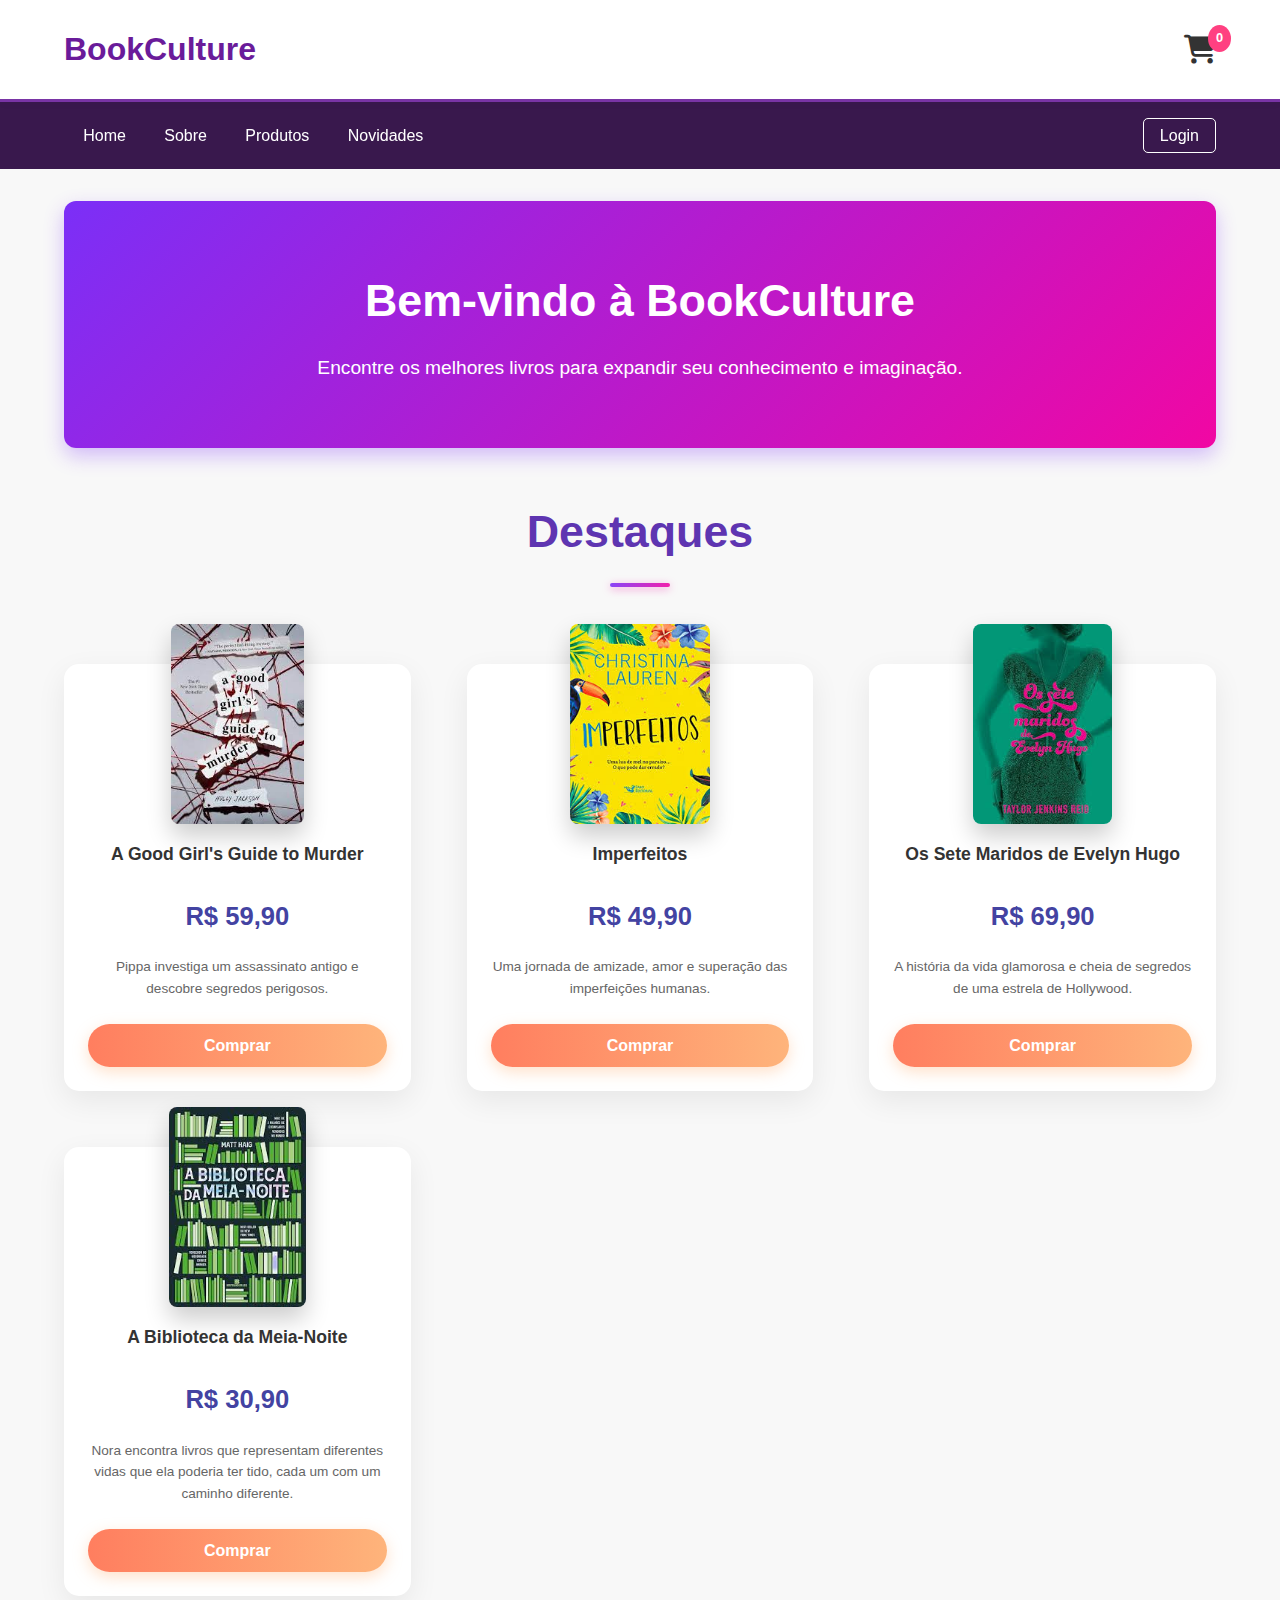
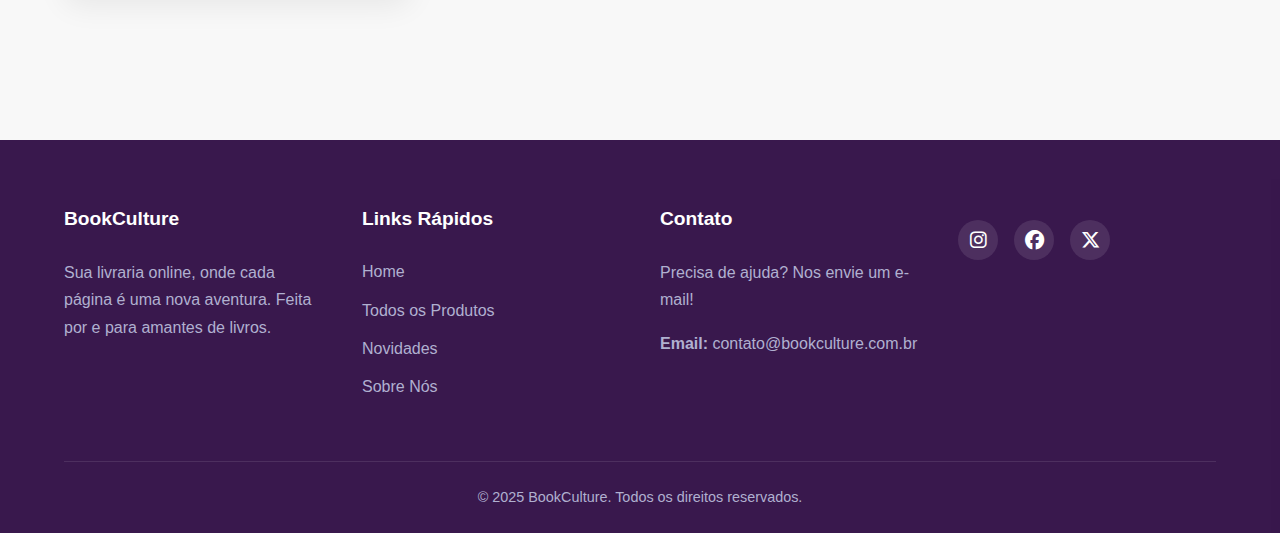
<file: index.html>
<!DOCTYPE html>
<html lang="pt-br">
  <head>
    <meta charset="UTF-8" />
    <meta name="viewport" content="width=device-width, initial-scale=1.0" />
    <title>BookCulture</title>
    <link rel="stylesheet" href="styles/style.css" />
    <link rel="stylesheet" href="styles/media-queries.css" />
    <link
      rel="stylesheet"
      href="https://cdnjs.cloudflare.com/ajax/libs/font-awesome/6.5.2/css/all.min.css"
    />
  </head>
  <body>
    <header class="site-header">
      <h1 class="logo">BookCulture</h1>
      <a href="carrinho.html" class="cart-button">
        <i class="fa-solid fa-cart-shopping"></i>
        <span id="cart-count">0</span>
      </a>
    </header>

    <nav class="main-nav">
      <ul class="nav-menu">
        <li><a href="index.html">Home</a></li>
        <li><a href="sobre.html">Sobre</a></li>
        <li><a href="produtos.html">Produtos</a></li>
        <li><a href="novidade.html">Novidades</a></li>
      </ul>
      <div class="login-link">
        <a href="login.html">Login</a>
      </div>
      <button class="hamburger-menu" aria-label="Abrir menu">
        <i class="fa-solid fa-bars"></i>
      </button>
    </nav>

    <main class="main-content">
      <section class="banner-section">
        <h2>Bem-vindo à BookCulture</h2>
        <p>
          Encontre os melhores livros para expandir seu conhecimento e
          imaginação.
        </p>
      </section>

      <section class="product-showcase">
        <h2 class="section-title">Destaques</h2>
        <div class="product-grid">
          <div class="product-card">
            <img
              src="img/produto 6.jpeg"
              alt="A Good Girl's Guide to Murder"
              class="product-image"
            />
            <div class="product-info">
              <h3 class="product-title">A Good Girl's Guide to Murder</h3>
              <p class="product-price">R$ 59,90</p>
              <p class="product-description">
                Pippa investiga um assassinato antigo e descobre segredos
                perigosos.
              </p>
              <button class="buy-button">Comprar</button>
            </div>
          </div>

          <div class="product-card">
            <img
              src="img/produto 7.jpeg"
              alt="Imperfeitos"
              class="product-image"
            />
            <div class="product-info">
              <h3 class="product-title">Imperfeitos</h3>
              <p class="product-price">R$ 49,90</p>
              <p class="product-description">
                Uma jornada de amizade, amor e superação das imperfeições
                humanas.
              </p>
              <button class="buy-button">Comprar</button>
            </div>
          </div>

          <div class="product-card">
            <img
              src="img/produto 8.jpeg"
              alt="Os Sete Maridos de Evelyn Hugo"
              class="product-image"
            />
            <div class="product-info">
              <h3 class="product-title">Os Sete Maridos de Evelyn Hugo</h3>
              <p class="product-price">R$ 69,90</p>
              <p class="product-description">
                A história da vida glamorosa e cheia de segredos de uma estrela
                de Hollywood.
              </p>
              <button class="buy-button">Comprar</button>
            </div>
          </div>
          <div class="product-card">
            <img
              src="img/produto 5.jpeg"
              alt="Os Sete Maridos de Evelyn Hugo"
              class="product-image"
            />
            <div class="product-info">
              <h3 class="product-title">A Biblioteca da Meia-Noite</h3>
              <p class="product-price">R$ 30,90</p>
              <p class="product-description">
                Nora encontra livros que representam diferentes vidas que ela
                poderia ter tido, cada um com um caminho diferente.
              </p>
              <button class="buy-button">Comprar</button>
            </div>
          </div>
        </div>
      </section>
    </main>
    <footer class="site-footer">
      <div class="footer-content">
        <div class="footer-column">
          <h4 class="footer-title">BookCulture</h4>
          <p>
            Sua livraria online, onde cada página é uma nova aventura. Feita por
            e para amantes de livros.
          </p>
        </div>

        <div class="footer-column">
          <h4 class="footer-title">Links Rápidos</h4>
          <ul class="footer-links">
            <li><a href="index.html">Home</a></li>
            <li><a href="produtos.html">Todos os Produtos</a></li>
            <li><a href="novidade.html">Novidades</a></li>
            <li><a href="sobre.html">Sobre Nós</a></li>
          </ul>
        </div>

        <div class="footer-column">
          <h4 class="footer-title">Contato</h4>
          <p>Precisa de ajuda? Nos envie um e-mail!</p>
          <p><strong>Email:</strong> contato@bookculture.com.br</p>
        </div>

        <div class="footer-column">
          <div class="social-links">
            <a href="#" aria-label="Instagram"
              ><i class="fa-brands fa-instagram"></i
            ></a>
            <a href="#" aria-label="Facebook"
              ><i class="fa-brands fa-facebook"></i
            ></a>
            <a href="#" aria-label="Twitter"
              ><i class="fa-brands fa-x-twitter"></i
            ></a>
          </div>
        </div>
      </div>

      <div class="footer-bottom">
        <p>© 2025 BookCulture. Todos os direitos reservados.</p>
      </div>
    </footer>
    <script src="js/script.js"></script>
  </body>
</html>
</file>
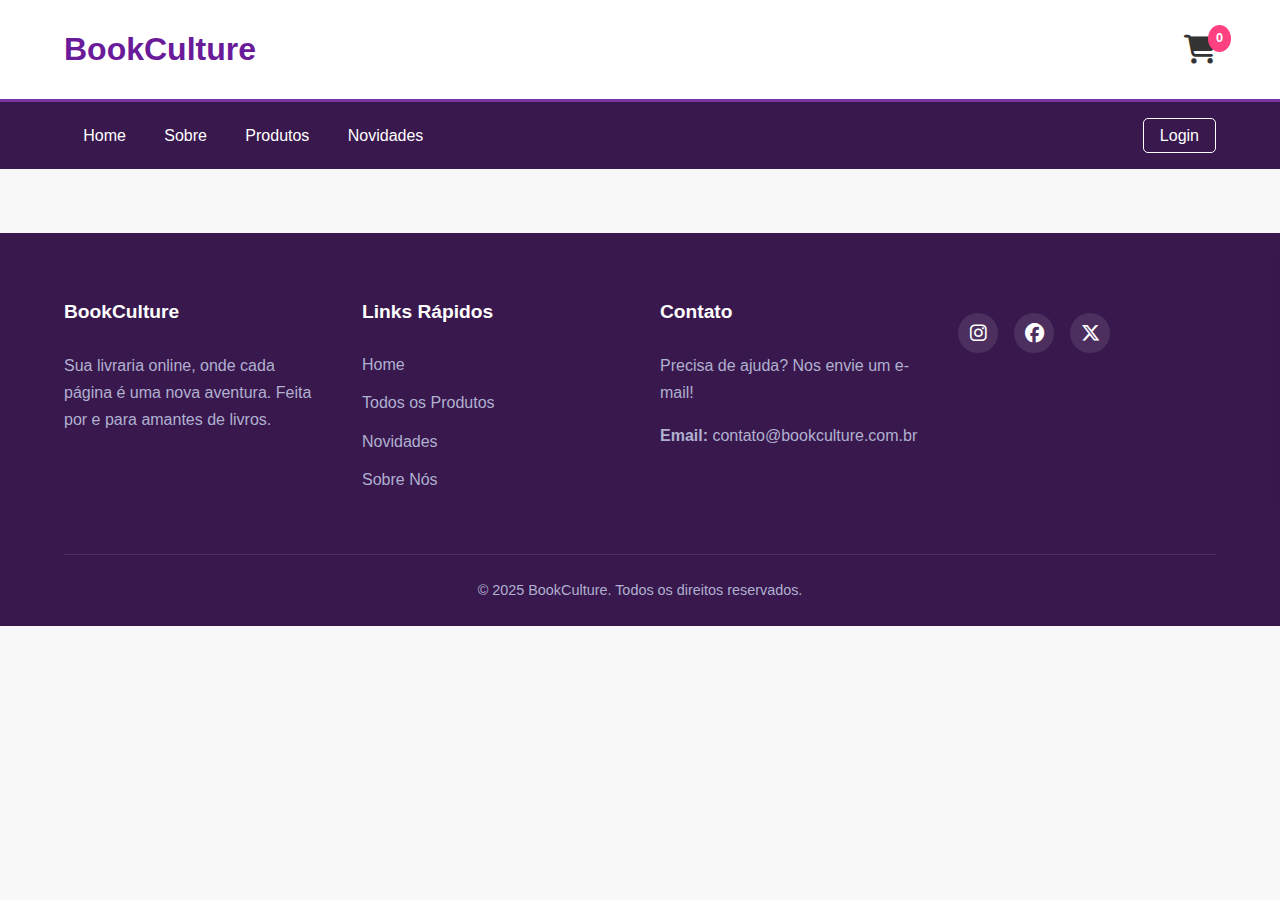
<file: carrinho.html>
<!DOCTYPE html>
<html lang="pt-br">
  <head>
    <meta charset="UTF-8" />
    <meta name="viewport" content="width=device-width, initial-scale=1.0" />
    <title>BookCulture</title>
    <link rel="stylesheet" href="styles/style.css" />
    <link rel="stylesheet" href="styles/media-queries.css" />
    <link
      rel="stylesheet"
      href="https://cdnjs.cloudflare.com/ajax/libs/font-awesome/6.5.2/css/all.min.css"
    />
  </head>
  <body>
    <header class="site-header">
      <h1 class="logo">BookCulture</h1>
      <a href="carrinho.html" class="cart-button">
        <i class="fa-solid fa-cart-shopping"></i>
        <span id="cart-count">0</span>
      </a>
    </header>

    <nav class="main-nav">
      <ul class="nav-menu">
        <li><a href="index.html">Home</a></li>
        <li><a href="sobre.html">Sobre</a></li>
        <li><a href="produtos.html">Produtos</a></li>
        <li><a href="novidade.html">Novidades</a></li>
      </ul>
      <div class="login-link">
        <a href="login.html">Login</a>
      </div>
      <button class="hamburger-menu" aria-label="Abrir menu">
        <i class="fa-solid fa-bars"></i>
      </button>
    </nav>

    <footer class="site-footer">
      <div class="footer-content">
        <div class="footer-column">
          <h4 class="footer-title">BookCulture</h4>
          <p>
            Sua livraria online, onde cada página é uma nova aventura. Feita por
            e para amantes de livros.
          </p>
        </div>

        <div class="footer-column">
          <h4 class="footer-title">Links Rápidos</h4>
          <ul class="footer-links">
            <li><a href="index.html">Home</a></li>
            <li><a href="produtos.html">Todos os Produtos</a></li>
            <li><a href="novidade.html">Novidades</a></li>
            <li><a href="sobre.html">Sobre Nós</a></li>
          </ul>
        </div>

        <div class="footer-column">
          <h4 class="footer-title">Contato</h4>
          <p>Precisa de ajuda? Nos envie um e-mail!</p>
          <p><strong>Email:</strong> contato@bookculture.com.br</p>
        </div>

        <div class="footer-column">
          <div class="social-links">
            <a href="#" aria-label="Instagram"
              ><i class="fa-brands fa-instagram"></i
            ></a>
            <a href="#" aria-label="Facebook"
              ><i class="fa-brands fa-facebook"></i
            ></a>
            <a href="#" aria-label="Twitter"
              ><i class="fa-brands fa-x-twitter"></i
            ></a>
          </div>
        </div>
      </div>

      <div class="footer-bottom">
        <p>© 2025 BookCulture. Todos os direitos reservados.</p>
      </div>
    </footer>
    <script src="js/script.js"></script>
  </body>
</html>
</file>
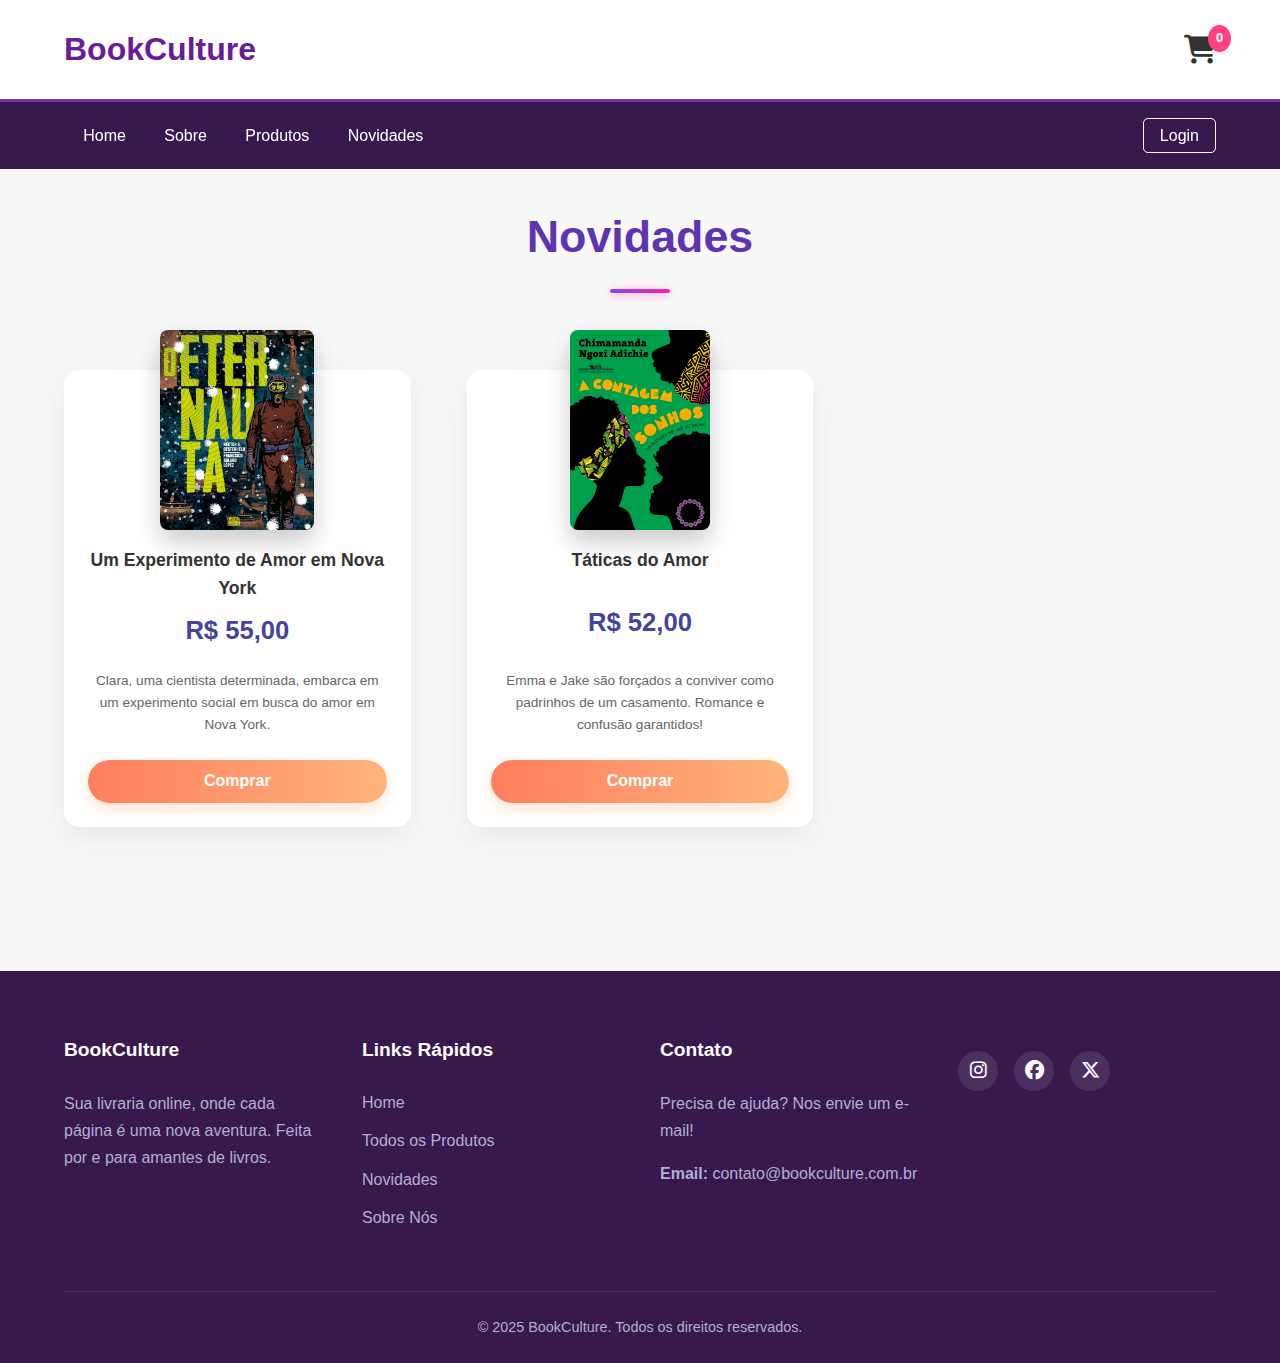
<file: novidade.html>
<!DOCTYPE html>
<html lang="pt-br">
  <head>
    <meta charset="UTF-8" />
    <meta http-equiv="X-UA-Compatible" content="IE=edge" />
    <meta name="viewport" content="width=device-width, initial-scale=1.0" />
    <title>BookCulture</title>
    <link rel="stylesheet" href="styles/style.css" />
    <link rel="stylesheet" href="styles/media-queries.css" />
    <link
      rel="stylesheet"
      href="https://cdnjs.cloudflare.com/ajax/libs/font-awesome/6.5.2/css/all.min.css"
    />
  </head>
  <body>
    <header class="site-header">
      <h1 class="logo">BookCulture</h1>
      <a href="carrinho.html" class="cart-button">
        <i class="fa-solid fa-cart-shopping"></i>
        <span id="cart-count">0</span>
      </a>
    </header>

    <nav class="main-nav">
      <ul class="nav-menu">
        <li><a href="index.html">Home</a></li>
        <li><a href="sobre.html">Sobre</a></li>
        <li><a href="produtos.html">Produtos</a></li>
        <li><a href="novidade.html">Novidades</a></li>
      </ul>
      <div class="login-link">
        <a href="login.html">Login</a>
      </div>
      <button class="hamburger-menu" aria-label="Abrir menu">
        <i class="fa-solid fa-bars"></i>
      </button>
    </nav>

    <main class="main-content">
      <h2 class="section-title">Novidades</h2>

      <section class="product-showcase">
        <div class="product-grid">
          <div class="product-card">
            <img
              src="img/produto12.jpg"
              alt="Um Experimento de Amor em Nova York"
              class="product-image"
            />
            <div class="product-info">
              <h3 class="product-title">Um Experimento de Amor em Nova York</h3>
              <p class="product-price">R$ 55,00</p>
              <p class="product-description">
                Clara, uma cientista determinada, embarca em um experimento
                social em busca do amor em Nova York.
              </p>
              <button class="buy-button">Comprar</button>
            </div>
          </div>

          <div class="product-card">
            <img
              src="img/produto 10.jpg"
              alt="Táticas do Amor"
              class="product-image"
            />
            <div class="product-info">
              <h3 class="product-title">Táticas do Amor</h3>
              <p class="product-price">R$ 52,00</p>
              <p class="product-description">
                Emma e Jake são forçados a conviver como padrinhos de um
                casamento. Romance e confusão garantidos!
              </p>
              <button class="buy-button">Comprar</button>
            </div>
          </div>
        </div>
      </section>
    </main>
    <footer class="site-footer">
      <div class="footer-content">
        <div class="footer-column">
          <h4 class="footer-title">BookCulture</h4>
          <p>
            Sua livraria online, onde cada página é uma nova aventura. Feita por
            e para amantes de livros.
          </p>
        </div>

        <div class="footer-column">
          <h4 class="footer-title">Links Rápidos</h4>
          <ul class="footer-links">
            <li><a href="index.html">Home</a></li>
            <li><a href="produtos.html">Todos os Produtos</a></li>
            <li><a href="novidade.html">Novidades</a></li>
            <li><a href="sobre.html">Sobre Nós</a></li>
          </ul>
        </div>

        <div class="footer-column">
          <h4 class="footer-title">Contato</h4>
          <p>Precisa de ajuda? Nos envie um e-mail!</p>
          <p><strong>Email:</strong> contato@bookculture.com.br</p>
        </div>

        <div class="footer-column">
          <div class="social-links">
            <a href="#" aria-label="Instagram"
              ><i class="fa-brands fa-instagram"></i
            ></a>
            <a href="#" aria-label="Facebook"
              ><i class="fa-brands fa-facebook"></i
            ></a>
            <a href="#" aria-label="Twitter"
              ><i class="fa-brands fa-x-twitter"></i
            ></a>
          </div>
        </div>
      </div>

      <div class="footer-bottom">
        <p>© 2025 BookCulture. Todos os direitos reservados.</p>
      </div>
    </footer>
    <script src="js/script.js"></script>
  </body>
</html>
</file>
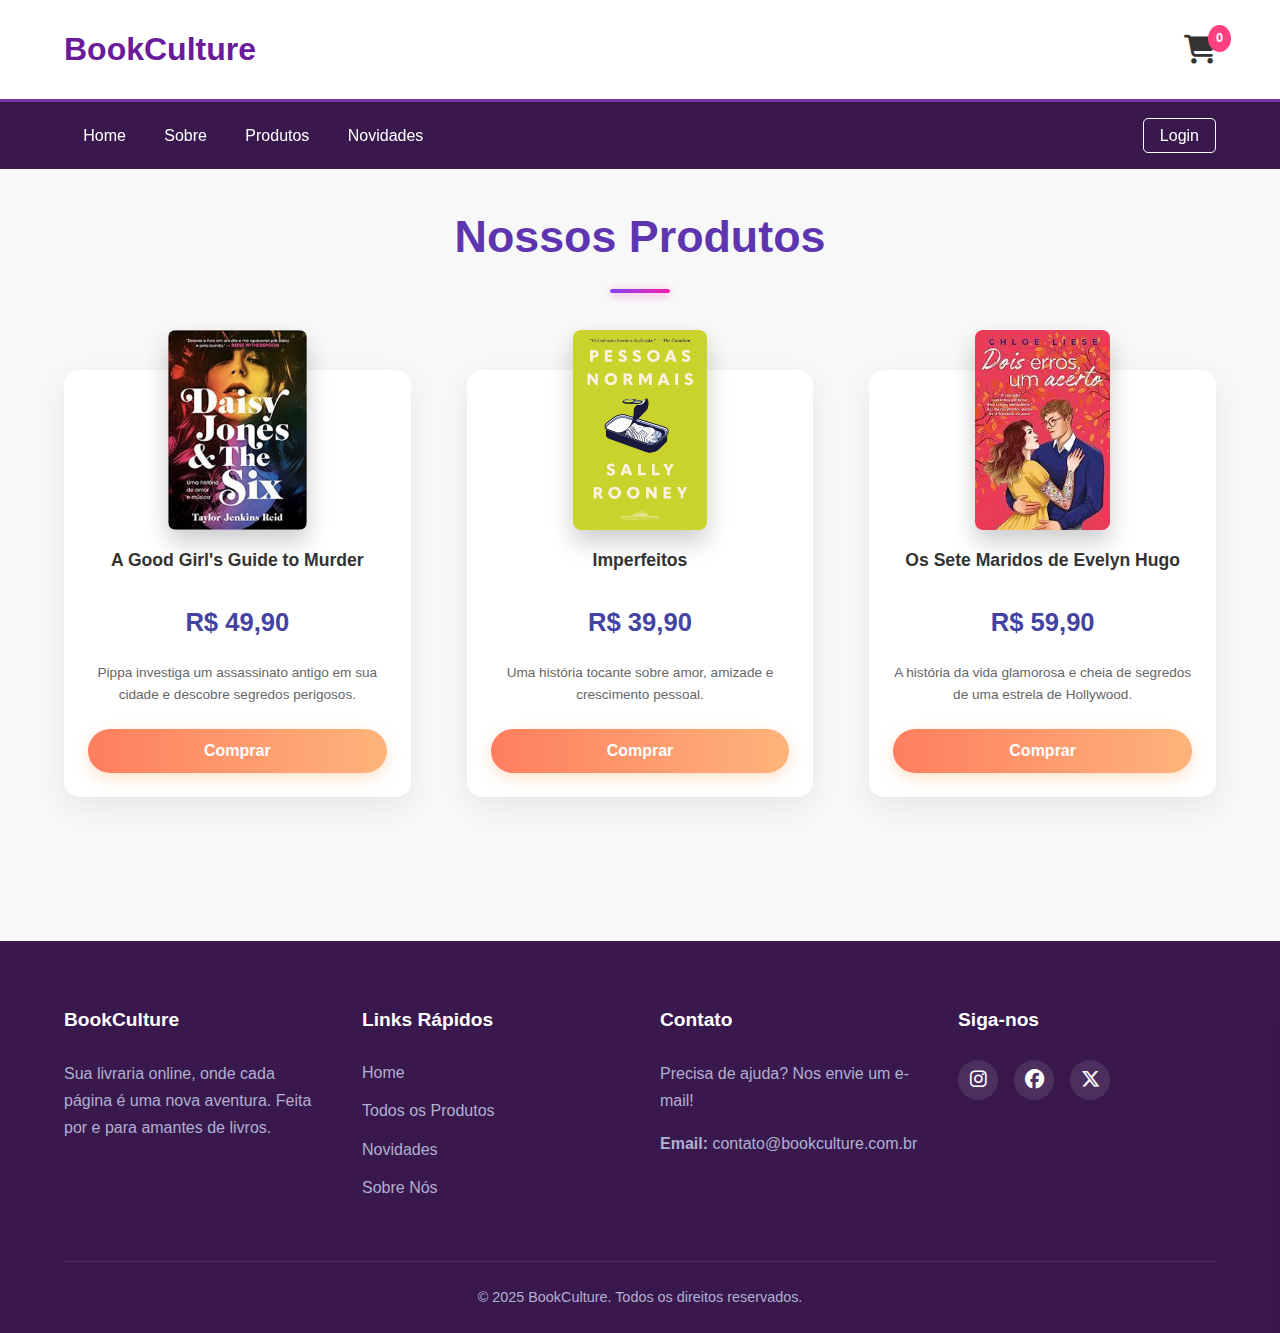
<file: produtos.html>
<!DOCTYPE html>
<html lang="pt-br">
  <head>
    <meta charset="UTF-8" />
    <meta http-equiv="X-UA-Compatible" content="IE=edge" />
    <meta name="viewport" content="width=device-width, initial-scale=1.0" />
    <title>Produtos - BookCulture</title>

    <link rel="stylesheet" href="styles/style.css" />
    <link rel="stylesheet" href="styles/media-queries.css" />
    <link
      rel="stylesheet"
      href="https://cdnjs.cloudflare.com/ajax/libs/font-awesome/6.5.2/css/all.min.css"
    />
  </head>

  <body>
    <header class="site-header">
      <h1 class="logo">BookCulture</h1>
      <a href="carrinho.html" class="cart-button">
        <i class="fa-solid fa-cart-shopping"></i>
        <span id="cart-count">0</span>
      </a>
    </header>

    <nav class="main-nav">
      <ul class="nav-menu">
        <li><a href="index.html">Home</a></li>
        <li><a href="sobre.html">Sobre</a></li>
        <li><a href="produtos.html">Produtos</a></li>
        <li><a href="novidade.html">Novidades</a></li>
      </ul>
      <div class="login-link">
        <a href="login.html">Login</a>
      </div>
      <button class="hamburger-menu" aria-label="Abrir menu">
        <i class="fa-solid fa-bars"></i>
      </button>
    </nav>

    <main class="main-content">
      <section class="product-showcase">
        <h2 class="section-title">Nossos Produtos</h2>

        <div class="product-grid">
          <div class="product-card">
            <img
              src="img/produto 1.jpg"
              alt="A Good Girl's Guide to Murder"
              class="product-image"
            />
            <div class="product-info">
              <h3 class="product-title">A Good Girl's Guide to Murder</h3>
              <p class="product-price">R$ 49,90</p>
              <p class="product-description">
                Pippa investiga um assassinato antigo em sua cidade e descobre
                segredos perigosos.
              </p>
              <button class="buy-button">Comprar</button>
            </div>
          </div>

          <div class="product-card">
            <img
              src="img/produto 2.jpg"
              alt="Imperfeitos"
              class="product-image"
            />
            <div class="product-info">
              <h3 class="product-title">Imperfeitos</h3>
              <p class="product-price">R$ 39,90</p>
              <p class="product-description">
                Uma história tocante sobre amor, amizade e crescimento pessoal.
              </p>
              <button class="buy-button">Comprar</button>
            </div>
          </div>

          <div class="product-card">
            <img
              src="img/produto 3.jpeg"
              alt="Os Sete Maridos de Evelyn Hugo"
              class="product-image"
            />
            <div class="product-info">
              <h3 class="product-title">Os Sete Maridos de Evelyn Hugo</h3>
              <p class="product-price">R$ 59,90</p>
              <p class="product-description">
                A história da vida glamorosa e cheia de segredos de uma estrela
                de Hollywood.
              </p>
              <button class="buy-button">Comprar</button>
            </div>
          </div>
        </div>
      </section>
    </main>

    <footer class="site-footer">
      <div class="footer-content">
        <div class="footer-column">
          <h4 class="footer-title">BookCulture</h4>
          <p>
            Sua livraria online, onde cada página é uma nova aventura. Feita por
            e para amantes de livros.
          </p>
        </div>
        <div class="footer-column">
          <h4 class="footer-title">Links Rápidos</h4>
          <ul class="footer-links">
            <li><a href="index.html">Home</a></li>
            <li><a href="produtos.html">Todos os Produtos</a></li>
            <li><a href="novidade.html">Novidades</a></li>
            <li><a href="sobre.html">Sobre Nós</a></li>
          </ul>
        </div>
        <div class="footer-column">
          <h4 class="footer-title">Contato</h4>
          <p>Precisa de ajuda? Nos envie um e-mail!</p>
          <p><strong>Email:</strong> contato@bookculture.com.br</p>
        </div>
        <div class="footer-column">
          <h4 class="footer-title">Siga-nos</h4>
          <div class="social-links">
            <a href="#" aria-label="Instagram"
              ><i class="fa-brands fa-instagram"></i
            ></a>
            <a href="#" aria-label="Facebook"
              ><i class="fa-brands fa-facebook"></i
            ></a>
            <a href="#" aria-label="Twitter"
              ><i class="fa-brands fa-x-twitter"></i
            ></a>
          </div>
        </div>
      </div>
      <div class="footer-bottom">
        <p>© 2025 BookCulture. Todos os direitos reservados.</p>
      </div>
    </footer>
    <script src="js/script.js"></script>
  </body>
</html>
</file>
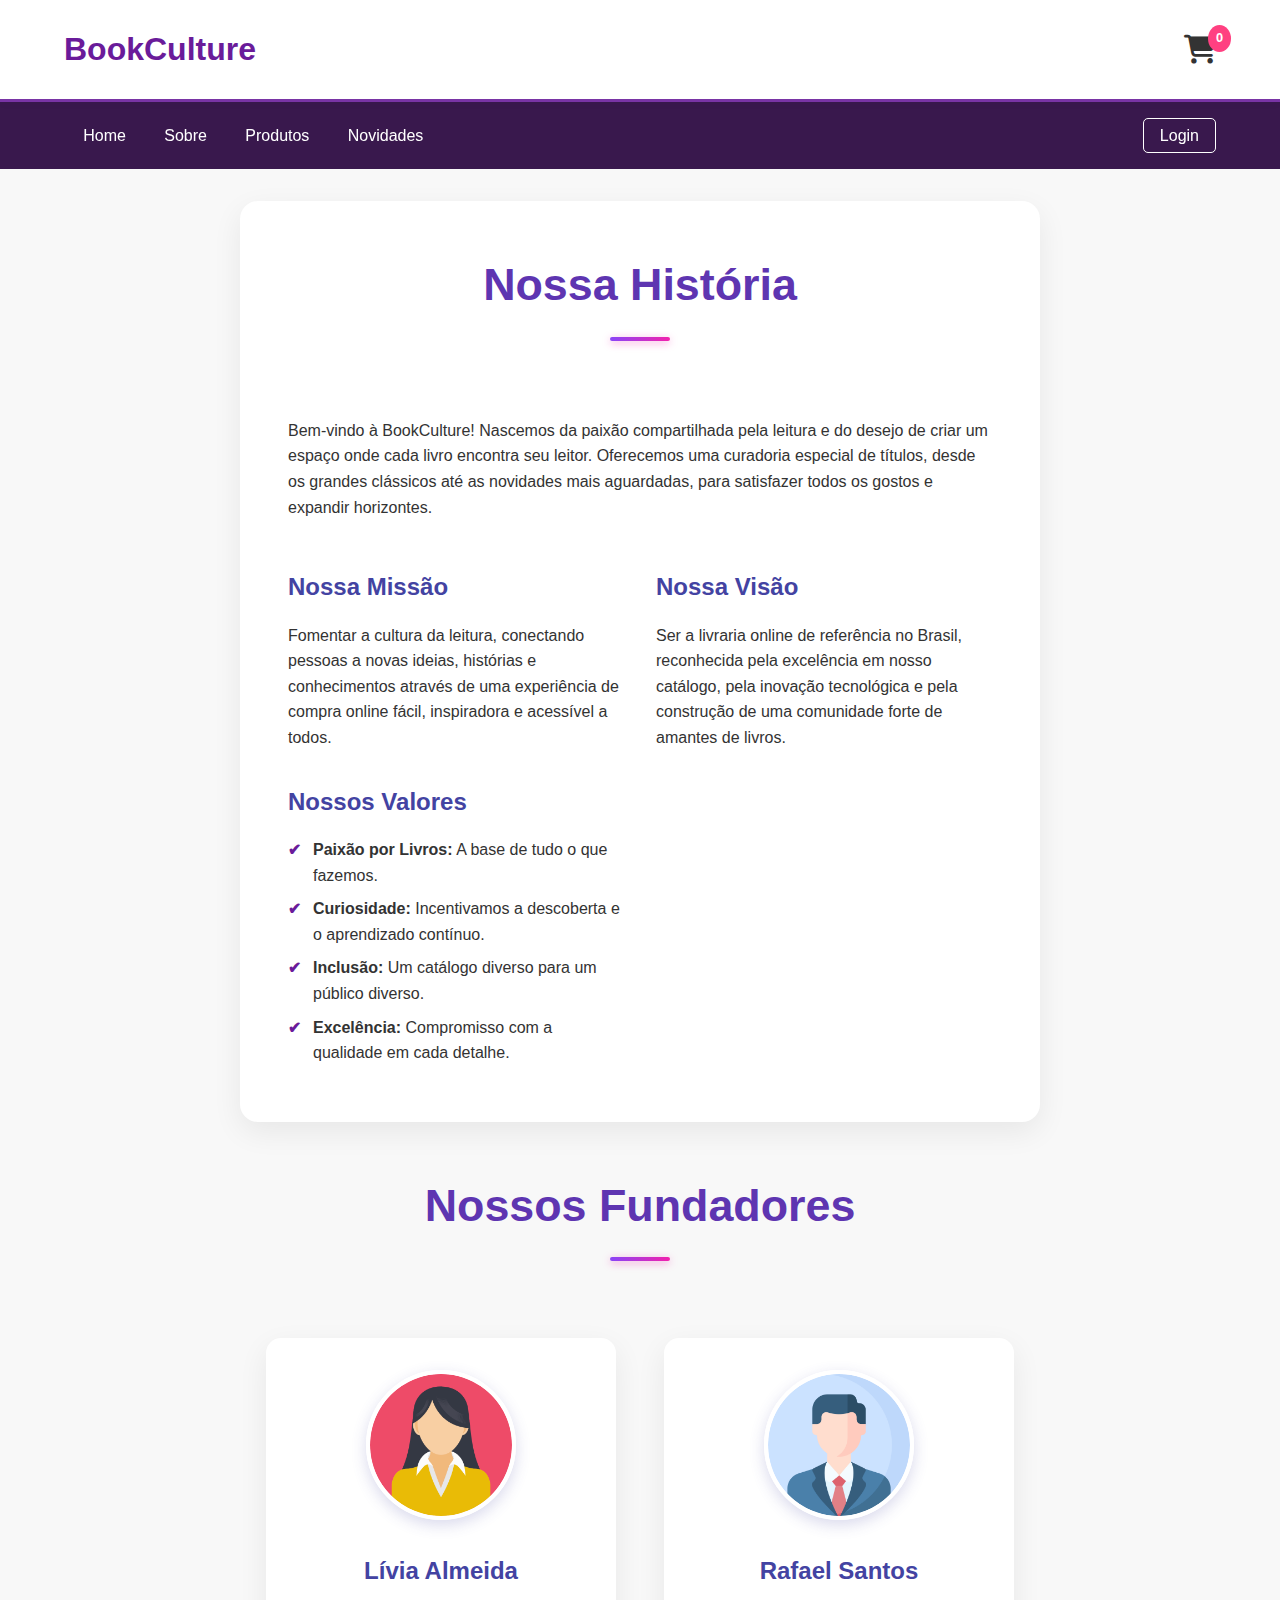
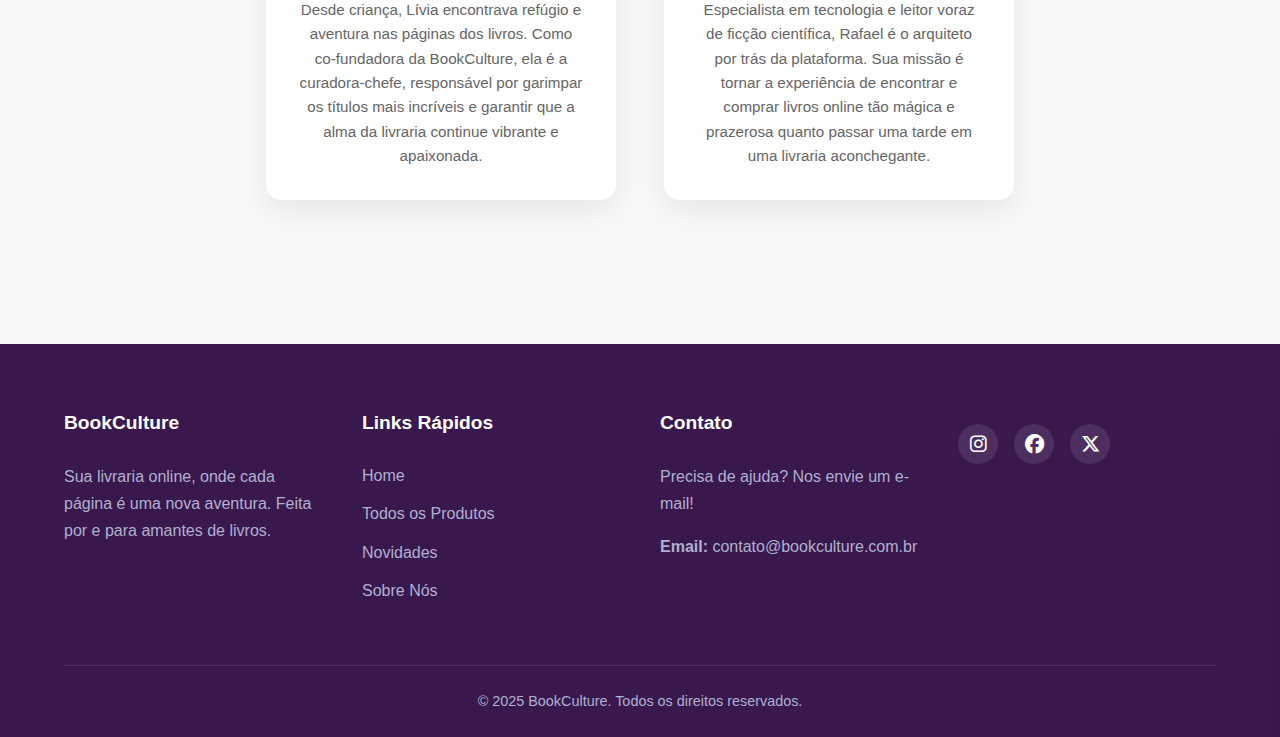
<file: sobre.html>
<!DOCTYPE html>
<html lang="pt-br">
  <head>
    <meta charset="UTF-8" />
    <meta http-equiv="X-UA-Compatible" content="IE=edge" />
    <meta name="viewport" content="width=device-width, initial-scale=1.0" />
    <title>BookCulture</title>
    <link rel="stylesheet" href="styles/style.css" />
    <link rel="stylesheet" href="styles/media-queries.css" />
    <link
      rel="stylesheet"
      href="https://cdnjs.cloudflare.com/ajax/libs/font-awesome/6.5.2/css/all.min.css"
    />
  </head>
  <body>
    <header class="site-header">
      <h1 class="logo">BookCulture</h1>
      <a href="carrinho.html" class="cart-button">
        <i class="fa-solid fa-cart-shopping"></i>
        <span id="cart-count">0</span>
      </a>
    </header>

    <nav class="main-nav">
      <ul class="nav-menu">
        <li><a href="index.html">Home</a></li>
        <li><a href="sobre.html">Sobre</a></li>
        <li><a href="produtos.html">Produtos</a></li>
        <li><a href="novidade.html">Novidades</a></li>
      </ul>
      <div class="login-link">
        <a href="login.html">Login</a>
      </div>
      <button class="hamburger-menu" aria-label="Abrir menu">
        <i class="fa-solid fa-bars"></i>
      </button>
    </nav>

    <main class="main-content">
      <section class="about-section">
        <h2 class="section-title">Nossa História</h2>
        <p class="section-paragraph">
          Bem-vindo à BookCulture! Nascemos da paixão compartilhada pela leitura
          e do desejo de criar um espaço onde cada livro encontra seu leitor.
          Oferecemos uma curadoria especial de títulos, desde os grandes
          clássicos até as novidades mais aguardadas, para satisfazer todos os
          gostos e expandir horizontes.
        </p>

        <div class="mission-vision-values">
          <div class="mvv-card">
            <h3>Nossa Missão</h3>
            <p>
              Fomentar a cultura da leitura, conectando pessoas a novas ideias,
              histórias e conhecimentos através de uma experiência de compra
              online fácil, inspiradora e acessível a todos.
            </p>
          </div>
          <div class="mvv-card">
            <h3>Nossa Visão</h3>
            <p>
              Ser a livraria online de referência no Brasil, reconhecida pela
              excelência em nosso catálogo, pela inovação tecnológica e pela
              construção de uma comunidade forte de amantes de livros.
            </p>
          </div>
          <div class="mvv-card">
            <h3>Nossos Valores</h3>
            <ul>
              <li>
                <strong>Paixão por Livros:</strong> A base de tudo o que
                fazemos.
              </li>
              <li>
                <strong>Curiosidade:</strong> Incentivamos a descoberta e o
                aprendizado contínuo.
              </li>
              <li>
                <strong>Inclusão:</strong> Um catálogo diverso para um público
                diverso.
              </li>
              <li>
                <strong>Excelência:</strong> Compromisso com a qualidade em cada
                detalhe.
              </li>
            </ul>
          </div>
        </div>
      </section>

      <section class="founders-section">
        <h2 class="section-title">Nossos Fundadores</h2>
        <div class="founders-grid">
          <div class="founder-card">
            <img
              src="img/woman.png"
              alt="Foto da fundadora Lívia Almeida"
              class="founder-image"
              text="User icons created by Freepik - Flaticon"
            />
            <h4 class="founder-name">Lívia Almeida</h4>
            <p class="founder-bio">
              Desde criança, Lívia encontrava refúgio e aventura nas páginas dos
              livros. Como co-fundadora da BookCulture, ela é a curadora-chefe,
              responsável por garimpar os títulos mais incríveis e garantir que
              a alma da livraria continue vibrante e apaixonada.
            </p>
          </div>
          <div class="founder-card">
            <img
              src="img/profile.png"
              alt="Foto do fundador Rafael Santos"
              class="founder-image"
              text="User icons created by Freepik - Flaticon"
            />
            <h4 class="founder-name">Rafael Santos</h4>
            <p class="founder-bio">
              Especialista em tecnologia e leitor voraz de ficção científica,
              Rafael é o arquiteto por trás da plataforma. Sua missão é tornar a
              experiência de encontrar e comprar livros online tão mágica e
              prazerosa quanto passar uma tarde em uma livraria aconchegante.
            </p>
          </div>
        </div>
      </section>
    </main>
    <footer class="site-footer">
      <div class="footer-content">
        <div class="footer-column">
          <h4 class="footer-title">BookCulture</h4>
          <p>
            Sua livraria online, onde cada página é uma nova aventura. Feita por
            e para amantes de livros.
          </p>
        </div>

        <div class="footer-column">
          <h4 class="footer-title">Links Rápidos</h4>
          <ul class="footer-links">
            <li><a href="index.html">Home</a></li>
            <li><a href="produtos.html">Todos os Produtos</a></li>
            <li><a href="novidade.html">Novidades</a></li>
            <li><a href="sobre.html">Sobre Nós</a></li>
          </ul>
        </div>

        <div class="footer-column">
          <h4 class="footer-title">Contato</h4>
          <p>Precisa de ajuda? Nos envie um e-mail!</p>
          <p><strong>Email:</strong> contato@bookculture.com.br</p>
        </div>

        <div class="footer-column">
          <div class="social-links">
            <a href="#" aria-label="Instagram"
              ><i class="fa-brands fa-instagram"></i
            ></a>
            <a href="#" aria-label="Facebook"
              ><i class="fa-brands fa-facebook"></i
            ></a>
            <a href="#" aria-label="Twitter"
              ><i class="fa-brands fa-x-twitter"></i
            ></a>
          </div>
        </div>
      </div>

      <div class="footer-bottom">
        <p>© 2025 BookCulture. Todos os direitos reservados.</p>
      </div>
    </footer>
    <script src="js/script.js"></script>
  </body>
</html>
</file>
<file: styles/style.css>
* {
  margin: 0;
  padding: 0;
  box-sizing: border-box;
}

body {
  font-family: "Segoe UI", Tahoma, Geneva, Verdana, sans-serif;
  line-height: 1.6;
  background-color: #f8f8f8;
  color: #333;
}

.site-header {
  display: flex;
  justify-content: space-between;
  align-items: center;
  padding: 1.5rem 5%;
  background-color: #ffffff;
  box-shadow: 0 2px 10px rgba(0, 0, 0, 0.1);
  border-bottom: 3px solid #691b9ae3;
}

.logo {
  font-size: 2rem;
  font-weight: bold;
  color: #6a1b9a;
  text-decoration: none;
}

.cart-button {
  display: flex;
  align-items: center;
  text-decoration: none;
  font-size: 1.8rem;
  color: #333;
  position: relative;
}

#cart-count {
  position: absolute;
  top: -10px;
  right: -15px;
  background-color: #ff4081;
  color: white;
  border-radius: 50%;
  padding: 0.2rem 0.5rem;
  font-size: 0.8rem;
  font-weight: bold;
}

.main-nav {
  position: sticky;
  top: 0;
  z-index: 1000;
  width: 100%;
  display: flex;
  justify-content: space-between;
  align-items: center;
  background-color: #27033dea;
  padding: 0.5rem 5%;
}
.nav-menu {
  list-style: none;
  display: flex;
}

.nav-menu li a {
  color: white;
  text-decoration: none;
  padding: 0.8rem 1.2rem;
  display: block;
  font-weight: 500;
  transition: background-color 0.3s ease;
}

.nav-menu li a:hover {
  background-color: #540486ea;
}

.login-link a {
  color: white;
  text-decoration: none;
  font-weight: 500;
  padding: 0.5rem 1rem;
  border: 1px solid white;
  border-radius: 5px;
  transition: background-color 0.3s, color 0.3s;
}

.login-link a:hover {
  background-color: white;
  color: #6a1b9a;
}

.main-content {
  padding: 2rem 5%;
}

.section-title {
  position: relative;
  font-size: 2.8rem;
  font-weight: 700;
  text-align: center;
  color: #5e35b1;
  margin-bottom: 4rem;
  padding-bottom: 0.8rem;
}

.section-title::after {
  content: "";
  display: block;
  width: 60px;
  height: 4px;
  background: linear-gradient(90deg, #7c2ff7e4, #f107a3e4);
  border-radius: 2px;
  margin: 1rem auto 0;
  box-shadow: 0 2px 8px rgba(241, 7, 163, 0.4);
}

.banner-section {
  text-align: center;
  padding: 4rem 2rem;
  background: linear-gradient(135deg, #7b2ff7, #f107a3);
  color: white;
  border-radius: 12px;
  margin-bottom: 3rem;
  box-shadow: 0 8px 20px rgba(123, 47, 247, 0.3);
}

.banner-section h2 {
  font-size: 2.8rem;
  margin-bottom: 1rem;
}

.banner-section p {
  font-size: 1.2rem;
}

.product-showcase {
  margin-bottom: 3rem;
}

.product-grid {
  display: grid;
  grid-template-columns: repeat(auto-fill, minmax(280px, 1fr));
  gap: 3.5rem;
}

.product-card {
  background-color: #ffffff;
  border-radius: 15px;
  box-shadow: 0 10px 30px rgba(0, 0, 0, 0.07);
  text-align: center;
  transition: transform 0.3s ease, box-shadow 0.3s ease;

  display: flex;
  flex-direction: column;
}

.product-card:hover {
  transform: translateY(-12px);
  box-shadow: 0 20px 40px rgba(67, 67, 162, 0.15);
}
.product-image {
  width: auto;
  height: 200px;
  align-self: center;
  margin-top: -40px;
  margin-bottom: 1rem;
  border-radius: 8px;
  box-shadow: 0 12px 25px rgba(0, 0, 0, 0.2);
  transition: transform 0.3s ease;
}

.product-card:hover .product-image {
  transform: scale(1.05);
}
.product-info {
  padding: 0 1.5rem 1.5rem 1.5rem;
  display: flex;
  flex-direction: column;
  flex-grow: 1;
}

.product-title {
  font-size: 1.1rem;
  font-weight: 600;
  color: #333;
  margin-bottom: 0.5rem;
  min-height: 48px;
}

.product-price {
  font-size: 1.6rem;
  font-weight: 700;
  color: #4343a2;
  margin-bottom: 1.2rem;
  text-align: center;
}

.product-description {
  font-size: 0.85rem;
  color: #666;
  margin-bottom: 1.5rem;
  margin-top: auto;
}

.buy-button {
  background: linear-gradient(90deg, #ff7e5f, #feb47b);
  color: white;
  border: none;
  padding: 0.8rem 1.5rem;
  font-size: 1rem;
  font-weight: 600;
  border-radius: 50px;
  cursor: pointer;
  width: 100%;
  transition: all 0.3s ease;
  box-shadow: 0 5px 15px rgba(254, 180, 123, 0.4);
}

.buy-button:hover {
  background: linear-gradient(90deg, #f8552d, #f4822b);
  transform: translateY(-2px);
  box-shadow: 0 8px 20px rgba(254, 180, 123, 0.5);
}

/* --- FIM DA SEÇÃO DE PRODUTOS --- */
/* --- PÁGINA SOBRE --- */
.about-section,
.founders-section {
  max-width: 800px;
  margin: 0 auto 3rem auto;
  background-color: #ffffff;
  padding: 3rem;
  border-radius: 18px;
  box-shadow: 0 10px 30px rgba(0, 0, 0, 0.07);
}

.founders-section {
  background: none;
  box-shadow: none;
  padding: 0;
}

.mission-vision-values {
  display: grid;
  grid-template-columns: repeat(auto-fit, minmax(250px, 1fr));
  gap: 2rem;
  margin-top: 3rem;
  text-align: left;
}

.mvv-card h3 {
  font-size: 1.5rem;
  color: #4343a2;
  margin-bottom: 1rem;
}

.mvv-card ul {
  list-style-type: none;
  padding-left: 0;
}

.mvv-card ul li {
  margin-bottom: 0.5rem;
  position: relative;
  padding-left: 25px;
}

.mvv-card ul li::before {
  content: "✔";
  position: absolute;
  left: 0;
  color: #6a1b9a;
  font-weight: bold;
}

.founders-grid {
  display: flex;
  justify-content: center;
  gap: 3rem;
  flex-wrap: wrap;
}

.founder-card {
  background-color: #fff;
  border-radius: 15px;
  padding: 2rem;
  max-width: 350px;
  text-align: center;
  box-shadow: 0 10px 30px rgba(0, 0, 0, 0.07);
}

.founder-image {
  width: 150px;
  height: 150px;
  border-radius: 50%;
  object-fit: cover;
  margin-bottom: 1.5rem;
  border: 4px solid #fff;
  box-shadow: 0 5px 15px rgba(67, 67, 162, 0.2);
}

.founder-name {
  font-size: 1.5rem;
  font-weight: 600;
  margin-bottom: 0.5rem;
  color: #4343a2;
}

.founder-bio {
  font-size: 0.95rem;
  color: #666;
  line-height: 1.6;
}

/* --- FOOTER --- */
.site-footer {
  background-color: #27033dea;
  color: #f4f7fc;
  padding: 4rem 5% 0 5%;
  margin-top: 4rem;
}

.footer-content {
  display: grid;
  grid-template-columns: repeat(auto-fit, minmax(220px, 1fr));
  gap: 2.5rem;
  padding-bottom: 3rem;
}

.footer-title {
  font-size: 1.2rem;
  font-weight: 600;
  margin-bottom: 1.5rem;
  color: #fff;
}

.footer-column p {
  color: #b0b0d0;
  line-height: 1.7;
  margin-bottom: 1rem;
}

.footer-links {
  list-style: none;
  padding: 0;
}

.footer-links li {
  margin-bottom: 0.8rem;
}

.footer-links a {
  color: #b0b0d0;
  text-decoration: none;
  transition: color 0.3s ease, padding-left 0.3s ease;
}

.footer-links a:hover {
  color: #fff;
  padding-left: 5px;
}

.social-links {
  display: flex;
  gap: 1rem;
  margin-top: 1rem;
}

.social-links a {
  display: flex;
  justify-content: center;
  align-items: center;
  width: 40px;
  height: 40px;
  background-color: rgba(255, 255, 255, 0.1);
  color: #fff;
  font-size: 1.2rem;
  text-decoration: none;
  border-radius: 50%;
  transition: background-color 0.3s ease, transform 0.3s ease;
}

.social-links a:hover {
  background-color: #ff7e5f;
  transform: translateY(-3px);
}

.footer-bottom {
  border-top: 1px solid rgba(255, 255, 255, 0.1);
  padding: 1.5rem 0;
  text-align: center;
}

.footer-bottom p {
  margin: 0;
  font-size: 0.9rem;
  color: #b0b0d0;
}

.hamburger-menu {
  display: none;
}
</file>
<file: styles/media-queries.css>
@media (max-width: 768px) {
  .main-nav {
    position: relative;
  }
  .hamburger-menu {
    display: block;
    background: none;
    border: none;
    color: white;
    font-size: 1.8rem;
    cursor: pointer;
  }
  .nav-actions {
    display: flex;
    align-items: center;
    gap: 1rem;
  }
  .cart-button {
    font-size: 1.2rem;
  }
  #cart-count {
    font-size: 0.5rem;
  }
  .register-link {
    font-size: 0.8rem;
  }
  .register-link p {
    font-size: 0.7rem;
  }
  .main-nav > .nav-menu,
  .main-nav > .login-link {
    display: none;
  }
  .nav-menu.active {
    display: block;
    position: absolute;
    top: 100%;
    left: 0;
    right: 0;
    background-color: white;
    border-radius: 0 0 12px 12px;
    box-shadow: 0 10px 20px rgba(0, 0, 0, 0.1);
    animation: fadeInDown 0.3s ease-in-out;
  }
  .nav-menu.active li a {
    display: block;
    padding: 1rem 1.5rem;
    color: #333;
    text-align: left;
    font-weight: 500;
    border-bottom: 1px solid #f0f0f0;
  }
  .nav-menu.active li:last-child a {
    border-bottom: none;
  }
  .nav-menu.active li a:hover {
    background-color: #f8f8f8;
  }
  @keyframes fadeInDown {
    from {
      opacity: 0;
      transform: translateY(-10px);
    }
    to {
      opacity: 1;
      transform: translateY(0);
    }
  }

  .main-content {
    padding: 1rem;
  }
  .section-title {
    font-size: 1.6rem;
    margin-bottom: 2.8rem;
  }
  .logo {
    font-size: 1.4rem;
  }

  .banner-section {
    padding: 2rem 1rem;
    margin: 0 1rem 2rem 1rem;
  }
  .banner-section h2 {
    font-size: 1.5rem;
  }
  .banner-section p {
    font-size: 0.9rem;
  }

  .product-grid {
    display: grid;
    grid-template-columns: repeat(2, 1fr);
    gap: 2.5rem;
  }

  .product-card {
    gap: 1rem;
  }

  .product-image {
    height: 150px;
    margin-top: -25px;
  }

  .product-title {
    font-size: 0.85rem;
    min-height: 38px;
    font-weight: 700;
  }

  .product-price {
    font-size: 1.1rem;
    margin-bottom: 0.8rem;
  }

  .product-description {
    display: none;
  }

  .buy-button {
    padding: 0.6rem 1rem;
    font-size: 0.9rem;
    margin-top: auto;
  }

  .founders-grid {
    flex-direction: column;
    align-items: center;
  }
  .about-section {
    padding: 1.5rem;
  }
}
</file>
